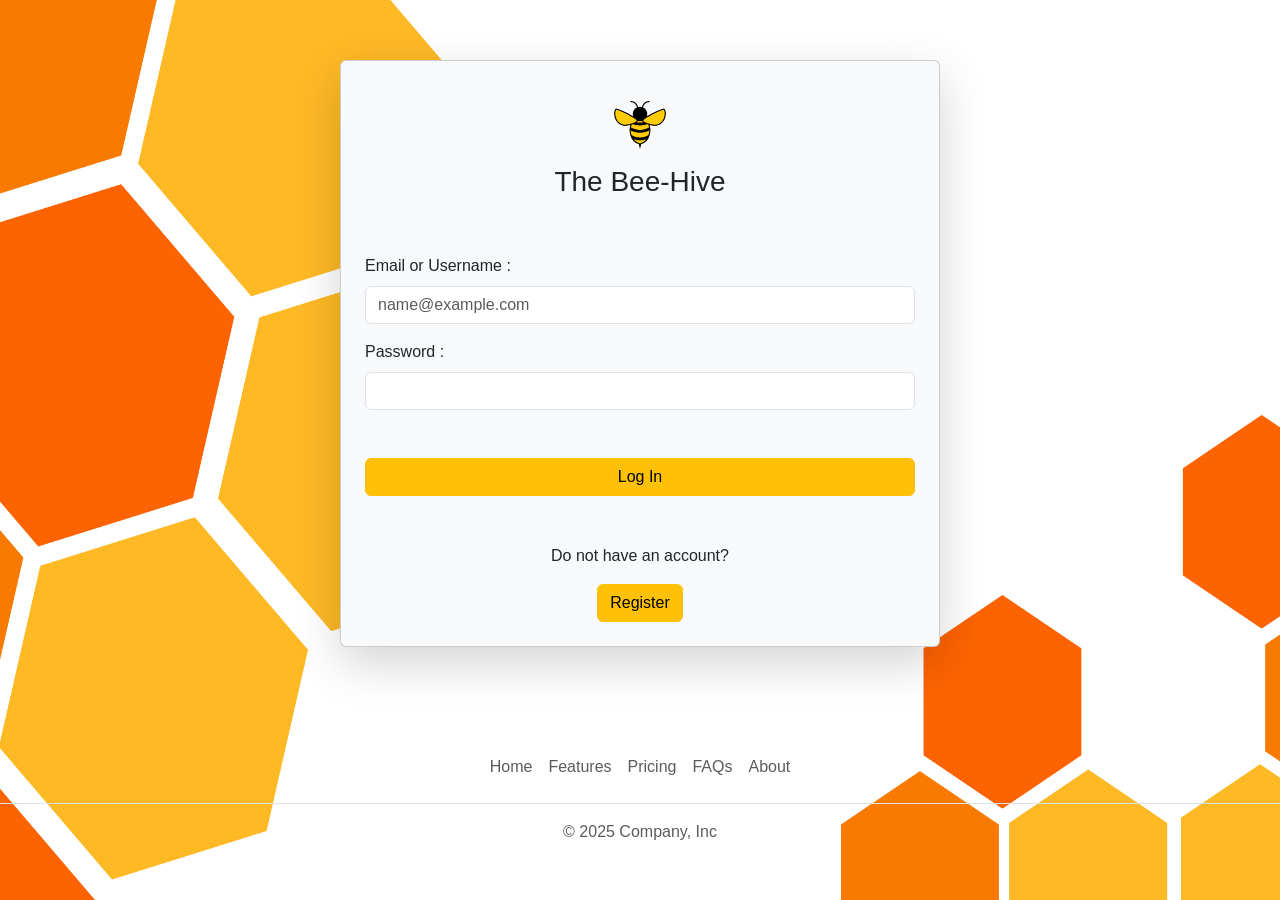
<file: index.html>
<!doctype html>
<html lang="en">
	<meta charset="utf-8" />
	<meta
		name="viewport"
		content="width=device-width, initial-scale=1" />
	<head>
		<meta charset="UTF-8" />
		<title>Hello world!!</title>
		<link
			href="CSS/main.css"
			rel="stylesheet" />
		<link
			href="https://cdn.jsdelivr.net/npm/bootstrap@5.3.8/dist/css/bootstrap.min.css"
			rel="stylesheet"
			integrity="sha384-sRIl4kxILFvY47J16cr9ZwB07vP4J8+LH7qKQnuqkuIAvNWLzeN8tE5YBujZqJLB"
			crossorigin="anonymous" />
	</head>
	<body class="d-flex flex-column min-vh-100 bg_img">
		<div class="d-flex flex-column justify-content-center align-items-center flex-grow-1">
			<div
				class="card shadow-lg p-4 bg-body-tertiary rounded"
				style="width: 60%; max-width: 600px">
				<div class="d-flex flex-column justify-content-center align-items-center flex-grow-1 mb-5">
					<img
						src="rsc/nav_logo.svg"
						width="120"
						height="80"
						class="rounded mx-auto d-block"
						alt="The Bee-Hive" />
					<h3>The Bee-Hive</h3>
				</div>

				<form
					class="w-100 mb-5 needs-validation"
					method="POST"
					action="php/sign_in.php"
					novalidate>
					<div class="mb-3">
						<label
							for="email"
							class="form-label"
							>Email or Username :
						</label>
						<input
							type="text"
							name="email"
							class="form-control"
							placeholder="name@example.com"
							required />
						<div class="invalid-feedback">Please enter your email or username.</div>
					</div>
					<div class="mb-5">
						<label
							for="password"
							class="form-label"
							>Password :
						</label>
						<input
							type="password"
							name="password"
							class="form-control"
							aria-describedby="passwordHelpBlock"
							required />
						<div class="invalid-feedback">Please enter your password.</div>
					</div>
					<button
						class="btn btn-warning w-100"
						type="submit">
						Log In
					</button>
				</form>
				<div class="d-flex flex-column justify-content-center align-items-center flex-grow-1">
					<p>Do not have an account?</p>
					<a href="HTML/new_acc.html"><button class="btn btn-warning">Register</button></a>
				</div>
			</div>
		</div>

		<footer class="py-3 my-4">
			<ul class="nav justify-content-center border-bottom pb-3 mb-3">
				<li class="nav-item">
					<a
						href="#"
						class="nav-link px-2 text-body-secondary"
						>Home</a
					>
				</li>
				<li class="nav-item">
					<a
						href="#"
						class="nav-link px-2 text-body-secondary"
						>Features</a
					>
				</li>
				<li class="nav-item">
					<a
						href="#"
						class="nav-link px-2 text-body-secondary"
						>Pricing</a
					>
				</li>
				<li class="nav-item">
					<a
						href="#"
						class="nav-link px-2 text-body-secondary"
						>FAQs</a
					>
				</li>
				<li class="nav-item">
					<a
						href="#"
						class="nav-link px-2 text-body-secondary"
						>About</a
					>
				</li>
			</ul>
			<p class="text-center text-body-secondary">&copy; 2025 Company, Inc</p>
		</footer>
		<script src="JS/form_validation.js"></script>
	</body>
</html>
</file>
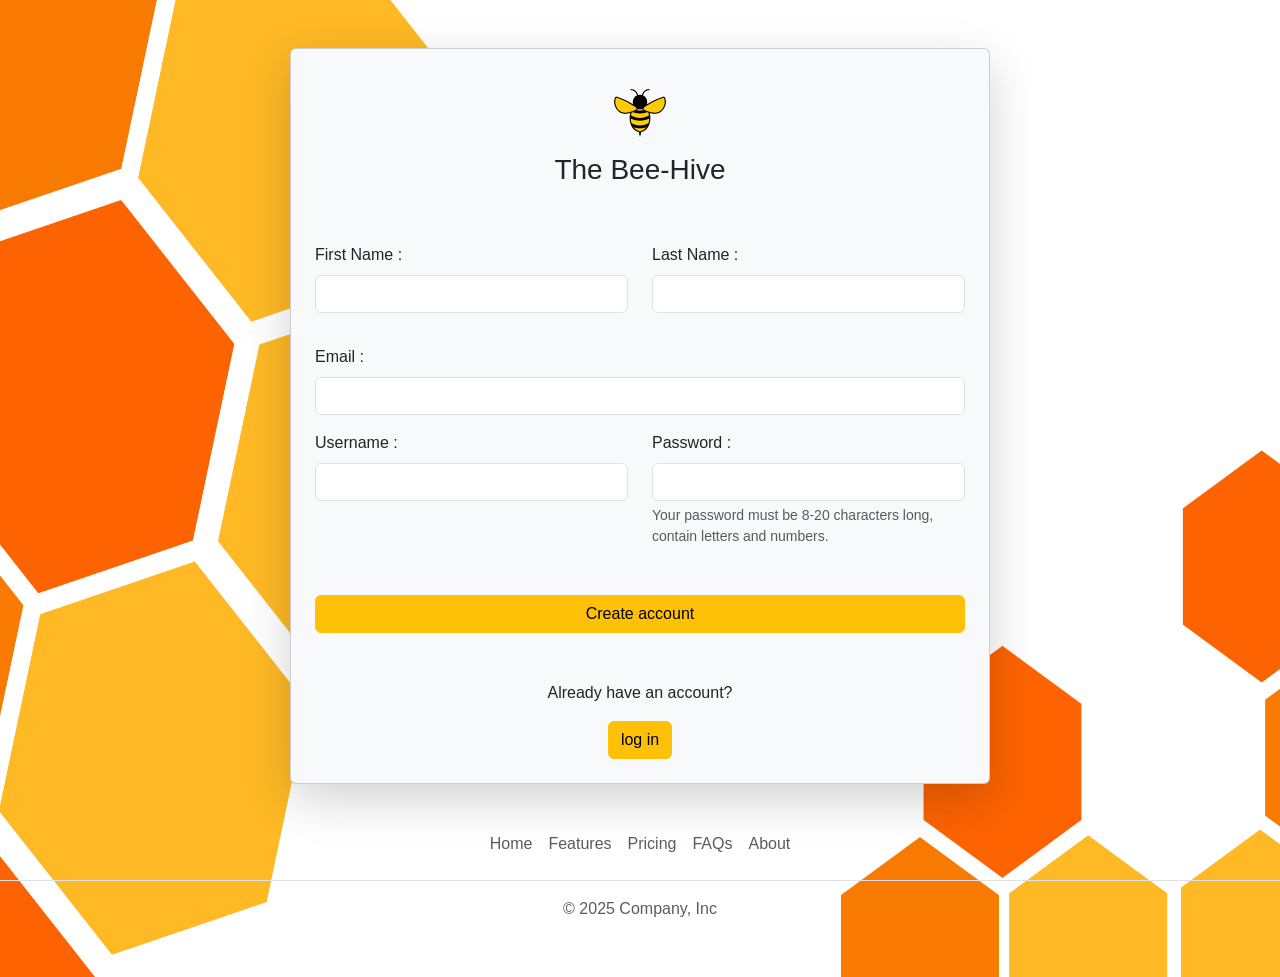
<file: HTML/new_acc.html>
<!doctype html>
<html lang="en">
	<meta charset="utf-8" />
	<meta
		name="viewport"
		content="width=device-width, initial-scale=1" />
	<head>
		<meta charset="UTF-8" />
		<meta
			name="viewport"
			content="width=device-width, initial-scale=1.0" />
		<title>the_website</title>
		<link
			href="../CSS/main.css"
			rel="stylesheet" />
		<link
			href="https://cdn.jsdelivr.net/npm/bootstrap@5.3.8/dist/css/bootstrap.min.css"
			rel="stylesheet"
			integrity="sha384-sRIl4kxILFvY47J16cr9ZwB07vP4J8+LH7qKQnuqkuIAvNWLzeN8tE5YBujZqJLB"
			crossorigin="anonymous" />
	</head>
	<body class="d-flex flex-column min-vh-100 bg_img">
		<div class="d-flex flex-column justify-content-center align-items-center flex-grow-1 mt-5">
			<div
				class="card shadow-lg p-4 bg-body-tertiary rounded"
				style="width: 60%; max-width: 700px">
				<div class="d-flex flex-column justify-content-center align-items-center flex-grow-1 mb-5">
					<img
						src="../rsc/nav_logo.svg"
						width="120"
						height="80"
						class="rounded mx-auto d-block"
						alt="The Bee-Hive" />
					<h3>The Bee-Hive</h3>
				</div>
				<form
					class="w-100 mb-5 needs-validation"
					action="../php/new_user.php"
					method="POST"
					novalidate>
					<div class="row mb-3">
						<div class="col">
							<label
								for="first_name"
								class="form-label"
								>First Name :</label
							>
							<input
								type="text"
								name="first_name"
								class="form-control"
								required />
						</div>
						<div class="col mb-3">
							<label
								for="last_name"
								class="form-label"
								>Last Name :</label
							>
							<input
								type="text"
								name="last_name"
								class="form-control"
								required />
						</div>
					</div>
					<div class="row mb-3">
						<div class="col">
							<label
								for="email"
								class="form-label"
								>Email :</label
							>
							<input
								type="email"
								name="email"
								class="form-control"
								required />
							<div class="invalid-feedback">Please provide a valid email address.</div>
						</div>
					</div>
					<div class="row mb-5">
						<div class="col">
							<label
								for="username"
								class="form-label"
								>Username :</label
							>
							<input
								type="text"
								name="username"
								class="form-control"
								required />
						</div>
						<div class="col">
							<label
								for="password"
								class="form-label"
								>Password :</label
							>
							<input
								type="password"
								name="password"
								class="form-control"
								required />
							<div
								id="passwordHelpBlock"
								class="form-text">
								Your password must be 8-20 characters long, contain letters and numbers.
							</div>
						</div>
					</div>

					<button
						type="submit"
						class="btn btn-warning w-100">
						Create account
					</button>
				</form>
				<div class="d-flex flex-column justify-content-center align-items-center flex-grow-1">
					<p>Already have an account?</p>
					<a href="../index.html"><button class="btn btn-warning">log in</button></a>
				</div>
			</div>
		</div>
		<footer class="py-3 my-4">
			<ul class="nav justify-content-center border-bottom pb-3 mb-3">
				<li class="nav-item">
					<a
						href="#"
						class="nav-link px-2 text-body-secondary"
						>Home</a
					>
				</li>
				<li class="nav-item">
					<a
						href="#"
						class="nav-link px-2 text-body-secondary"
						>Features</a
					>
				</li>
				<li class="nav-item">
					<a
						href="#"
						class="nav-link px-2 text-body-secondary"
						>Pricing</a
					>
				</li>
				<li class="nav-item">
					<a
						href="#"
						class="nav-link px-2 text-body-secondary"
						>FAQs</a
					>
				</li>
				<li class="nav-item">
					<a
						href="#"
						class="nav-link px-2 text-body-secondary"
						>About</a
					>
				</li>
			</ul>
			<p class="text-center text-body-secondary">&copy; 2025 Company, Inc</p>
		</footer>
		<script src="../JS/form_validation.js"></script>
	</body>
</html>
</file>
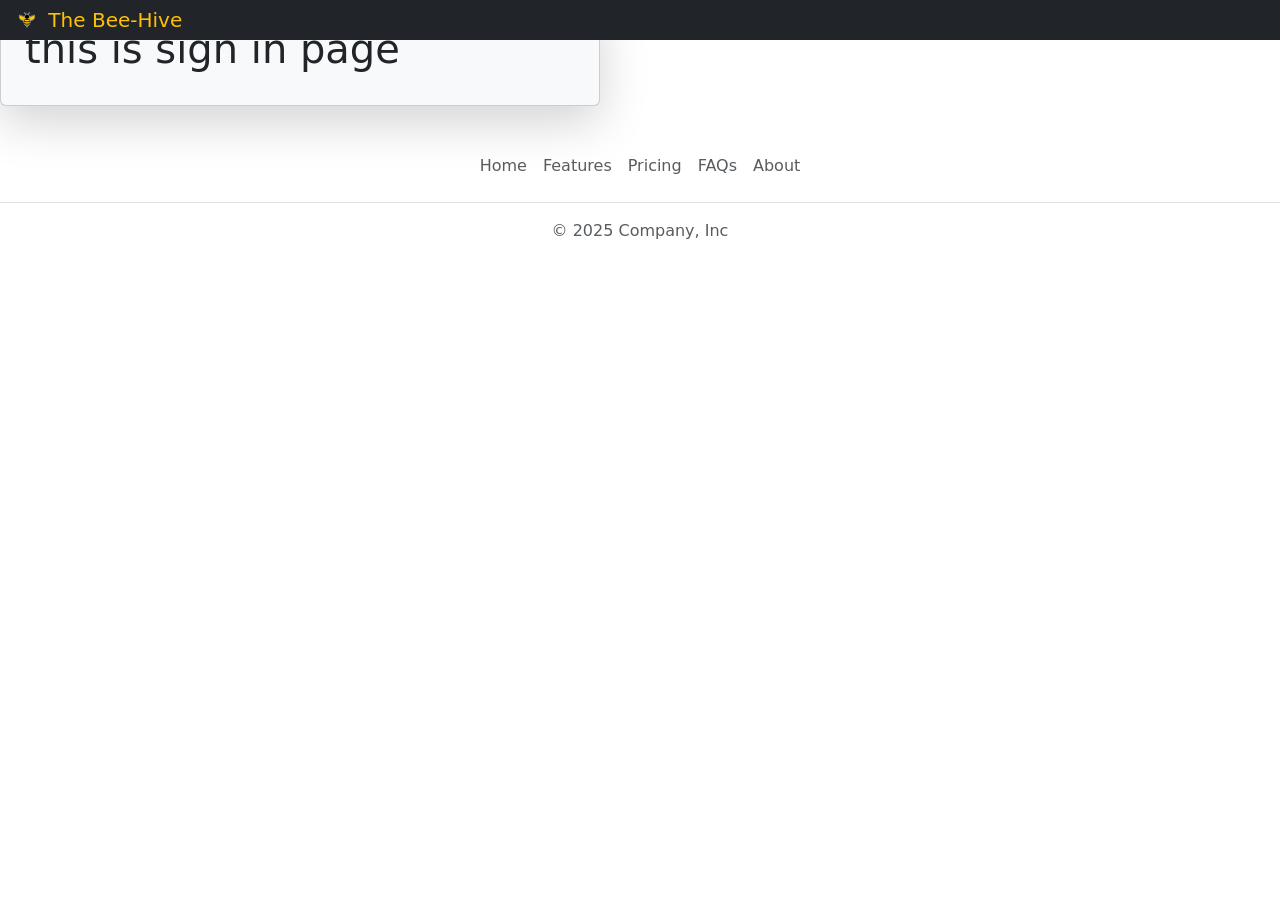
<file: HTML/sign_in.html>
<!doctype html>
<html lang="en">
	<meta charset="utf-8" />
	<meta name="viewport" content="width=device-width, initial-scale=1" />
	<head>
		<title>sign in</title>
	</head>
	<link
		href="https://cdn.jsdelivr.net/npm/bootstrap@5.3.8/dist/css/bootstrap.min.css"
		rel="stylesheet"
		integrity="sha384-sRIl4kxILFvY47J16cr9ZwB07vP4J8+LH7qKQnuqkuIAvNWLzeN8tE5YBujZqJLB"
		crossorigin="anonymous"
	/>
	<body class="d-flex flex-column min-vh-100">
		<nav class="navbar bg-dark fixed-top p-0 m-0">
			<div class="container-fluid text-warning bg-dark">
				<a class="navbar-brand text-warning" href="#">
					<img
						src="../rsc/nav_logo.svg"
						alt="Logo"
						width="30"
						height="24"
						class="d-inline-block align-text-top"
					/>
					The Bee-Hive
				</a>
			</div>
		</nav>

		<div class="card shadow-lg p-4 bg-body-tertiary rounded" style="width: 60%; max-width: 600px">
			<h1>this is sign in page</h1>
		</div>

		<footer class="py-3 my-4">
			<ul class="nav justify-content-center border-bottom pb-3 mb-3">
				<li class="nav-item">
					<a href="#" class="nav-link px-2 text-body-secondary">Home</a>
				</li>
				<li class="nav-item">
					<a href="#" class="nav-link px-2 text-body-secondary">Features</a>
				</li>
				<li class="nav-item">
					<a href="#" class="nav-link px-2 text-body-secondary">Pricing</a>
				</li>
				<li class="nav-item">
					<a href="#" class="nav-link px-2 text-body-secondary">FAQs</a>
				</li>
				<li class="nav-item">
					<a href="#" class="nav-link px-2 text-body-secondary">About</a>
				</li>
			</ul>
			<p class="text-center text-body-secondary">&copy; 2025 Company, Inc</p>
		</footer>
	</body>
</html>
</file>
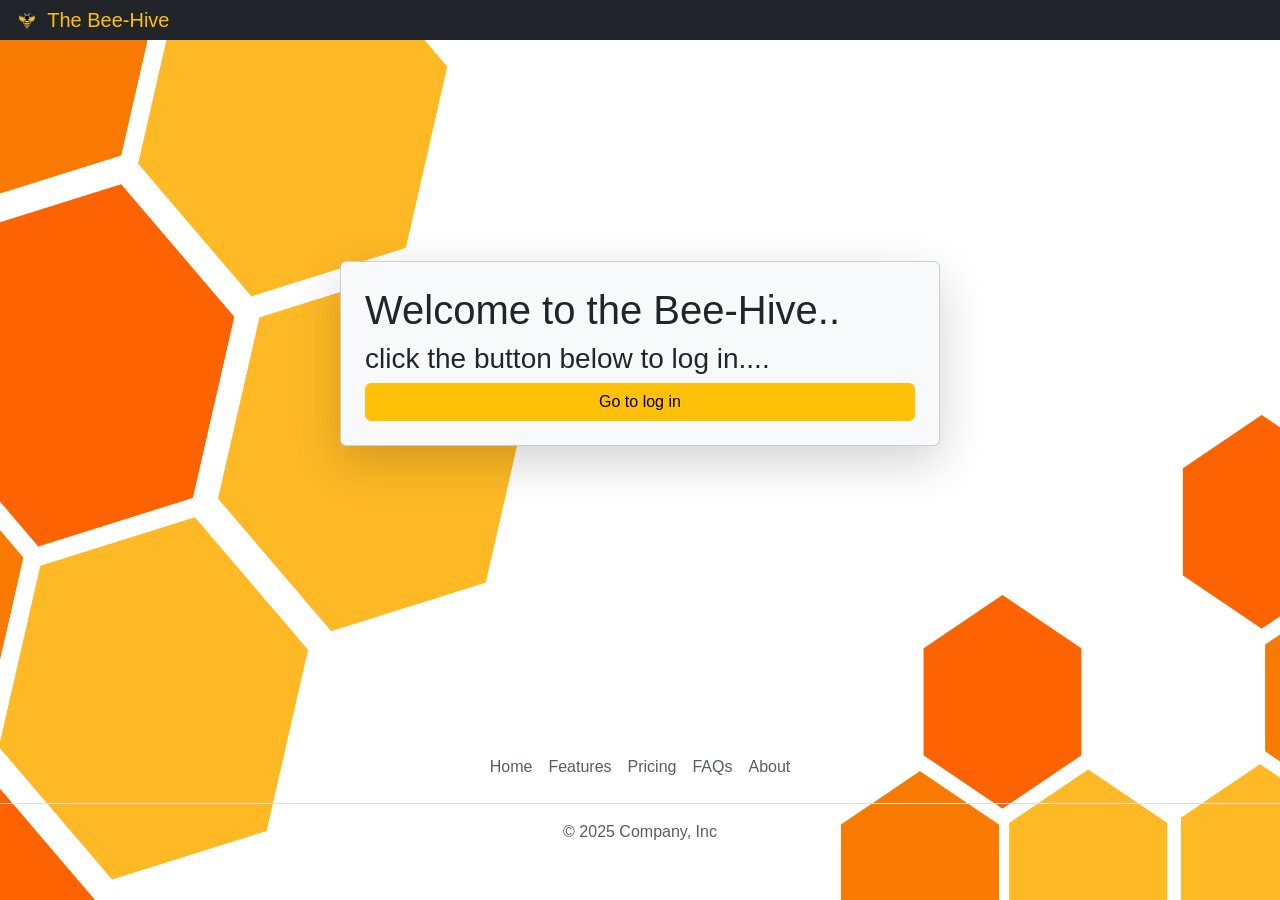
<file: HTML/welcome.html>
<!doctype html>
<html lang="en">
	<meta charset="utf-8" />
	<meta name="viewport" content="width=device-width, initial-scale=1" />
	<head>
		<title>Welcome</title>
		<link href="../CSS/main.css" rel="stylesheet" />
		<link
			href="https://cdn.jsdelivr.net/npm/bootstrap@5.3.8/dist/css/bootstrap.min.css"
			rel="stylesheet"
			integrity="sha384-sRIl4kxILFvY47J16cr9ZwB07vP4J8+LH7qKQnuqkuIAvNWLzeN8tE5YBujZqJLB"
			crossorigin="anonymous"
		/>
	</head>

	<body class="d-flex flex-column min-vh-100 bg_img">
		<nav class="navbar bg-dark fixed-top p-0 m-0">
			<div class="container-fluid text-warning bg-dark">
				<a class="navbar-brand text-warning" href="#">
					<img
						src="../rsc/nav_logo.svg"
						alt="Logo"
						width="30"
						height="24"
						class="d-inline-block align-text-top"
					/>
					The Bee-Hive
				</a>
			</div>
		</nav>
		<div class="d-flex flex-column justify-content-center align-items-center flex-grow-1">
			<div class="card shadow-lg p-4 bg-body-tertiary rounded" style="width: 60%; max-width: 600px">
				<h1>Welcome to the Bee-Hive..</h1>
				<h3>click the button below to log in....</h3>

				<a href="../index.html"><button class="btn btn-warning w-100">Go to log in</button></a>
			</div>
		</div>

		<footer class="py-3 my-4">
			<ul class="nav justify-content-center border-bottom pb-3 mb-3">
				<li class="nav-item">
					<a href="#" class="nav-link px-2 text-body-secondary">Home</a>
				</li>
				<li class="nav-item">
					<a href="#" class="nav-link px-2 text-body-secondary">Features</a>
				</li>
				<li class="nav-item">
					<a href="#" class="nav-link px-2 text-body-secondary">Pricing</a>
				</li>
				<li class="nav-item">
					<a href="#" class="nav-link px-2 text-body-secondary">FAQs</a>
				</li>
				<li class="nav-item">
					<a href="#" class="nav-link px-2 text-body-secondary">About</a>
				</li>
			</ul>
			<p class="text-center text-body-secondary">&copy; 2025 Company, Inc</p>
		</footer>
	</body>
</html>
</file>
<file: CSS/main.css>
* {
	box-sizing: border-box;
	margin: 0;
	padding: 0;
	font-family:
		"Lucida Sans", "Lucida Sans Regular", "Lucida Grande", "Lucida Sans Unicode", Geneva, Verdana, sans-serif;
}

.navbar {
	position: fixed;
	top: 0;
	left: 0;
	right: 0;
	display: flex;
	width: 100vw;
	margin: 0 0 1em 0;
	z-index: 1000;
}

.header {
	background-color: rgb(49, 48, 46);
	text-align: center;
	font-family: "Trebuchet MS";
	color: whitesmoke;
	padding: 1%;
}

.aside {
	background-color: yellowgreen;
}

.body {
	height: 100vh;
	width: 100vw;
	display: flex;
	flex-direction: column;
	justify-content: center;
	align-items: center;
}

.button {
	padding: 1em;
	font-family: "Open Sans", "Helvetica Neue", sans-serif;
	border-radius: 0.5rem;
	color: white;
	background-color: black;
	border-width: 0;
}

.fieldset {
	padding: 2em;
	width: 70%;
	height: 90%;
	text-align: center;
	border-radius: 1em;
	margin-top: 2em;
}

.form {
	margin: 0 auto;
	display: flex;
	flex-direction: column;
	align-items: center;
	width: 100%;
}

.input {
	margin-bottom: 1em;
	border-style: none none solid none;
}

.new_acc {
	width: 30%;
}

.form_wrapper {
	width: 60%;
	max-width: 600px;
}

.bg_img {
	background: url("../rsc/background.png") no-repeat;
	background-size: 100% 100%;
}
</file>
